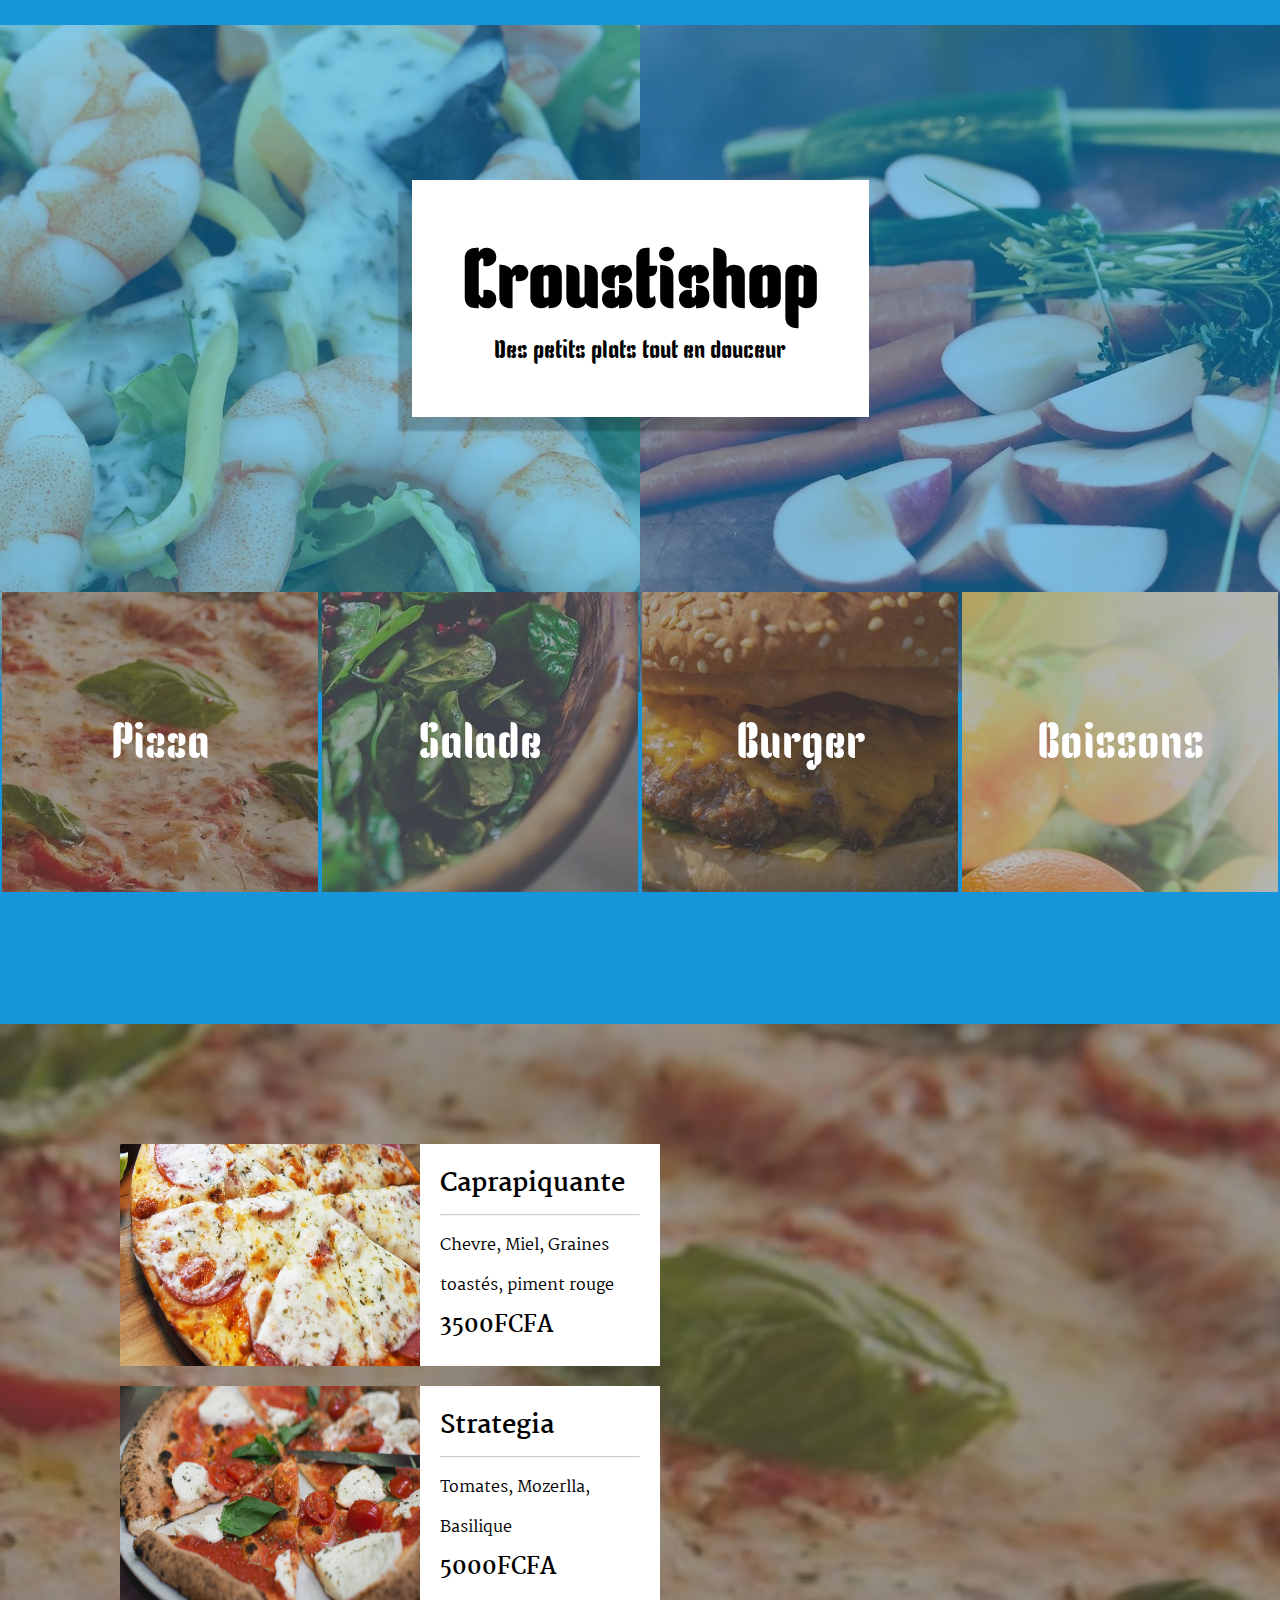
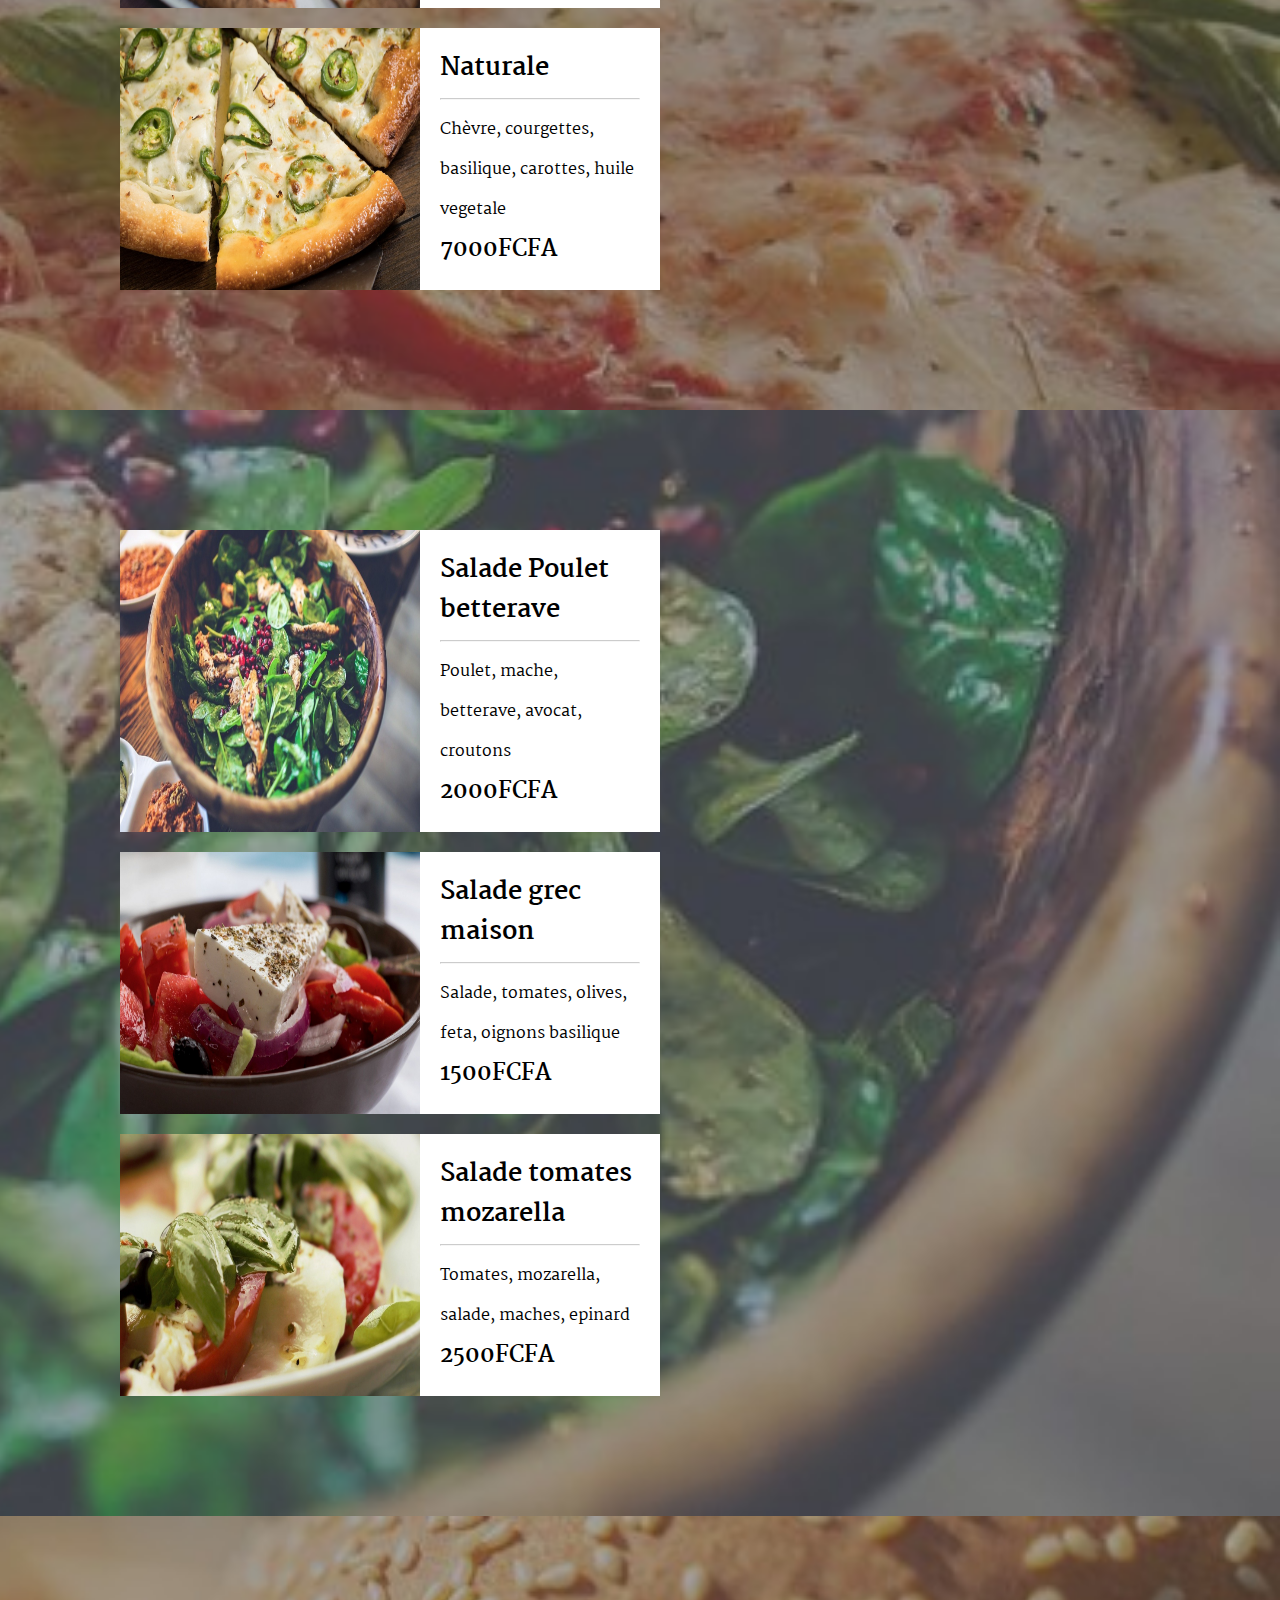
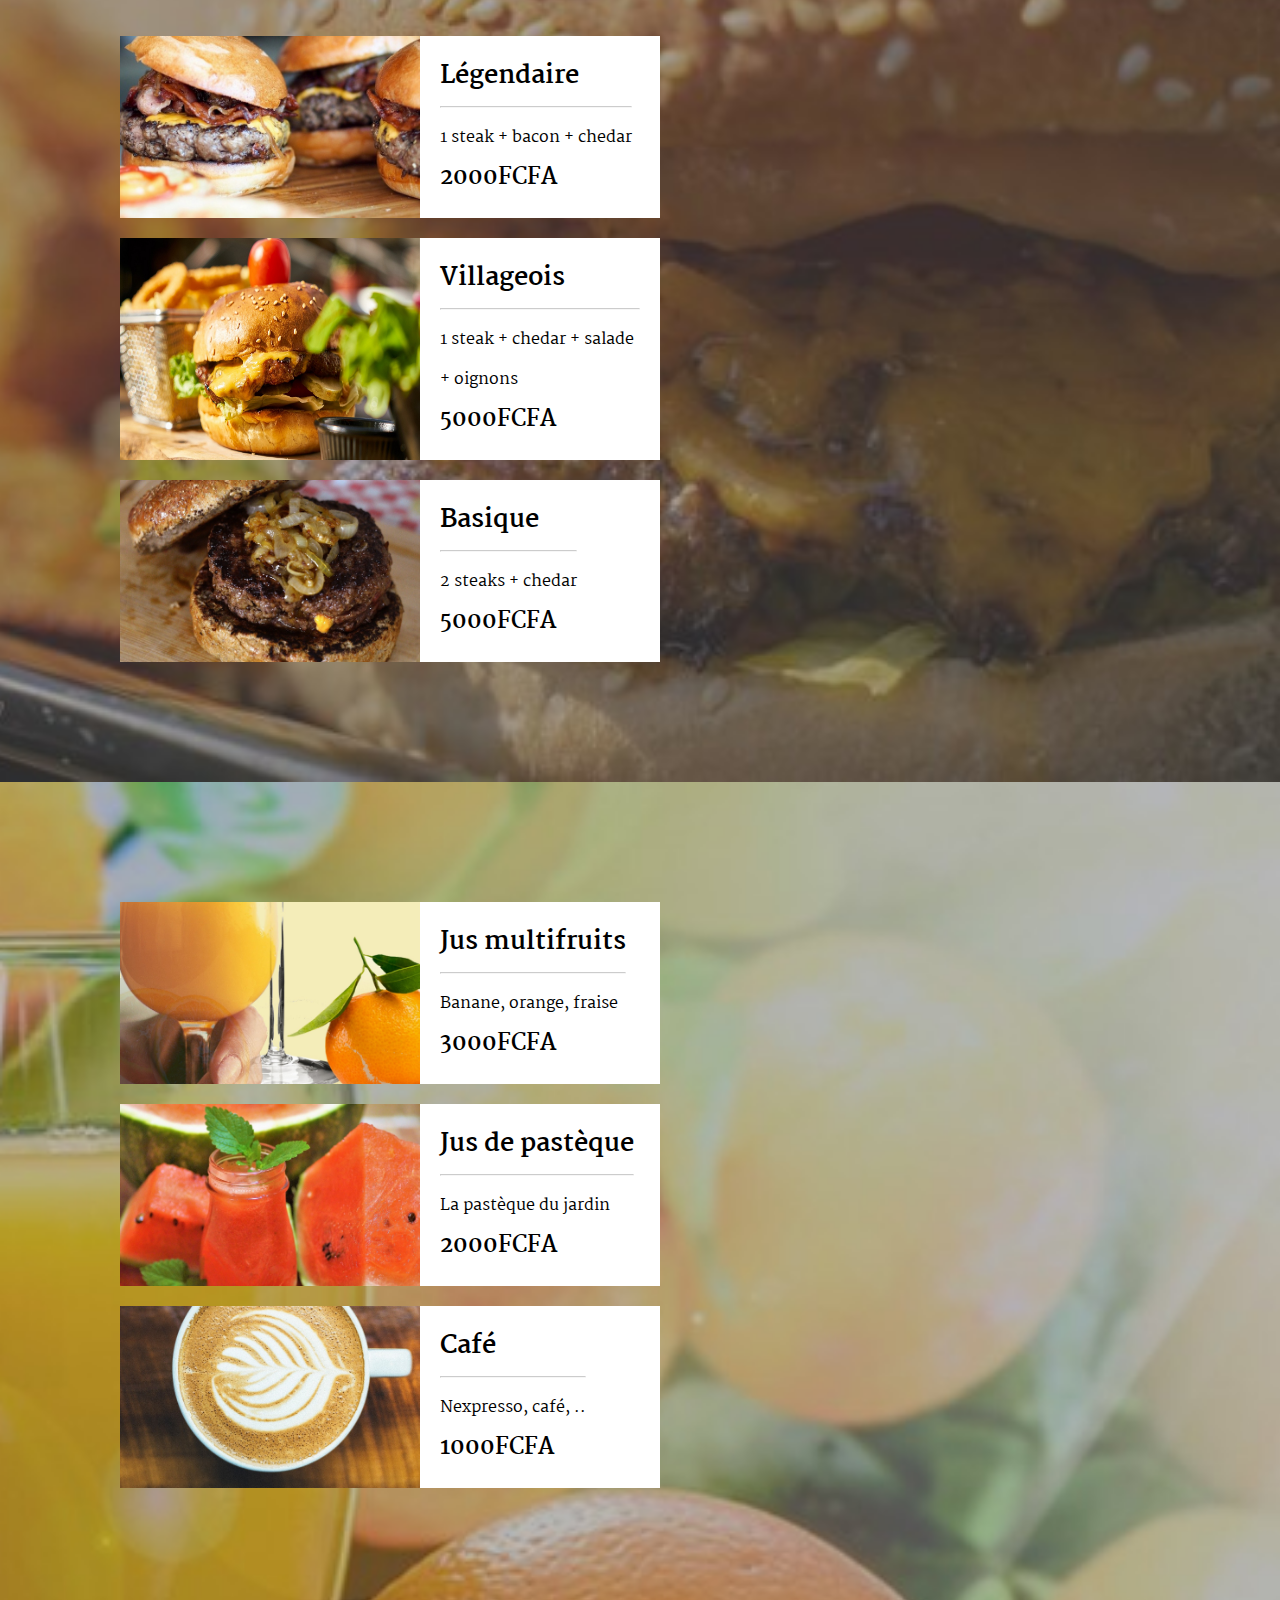
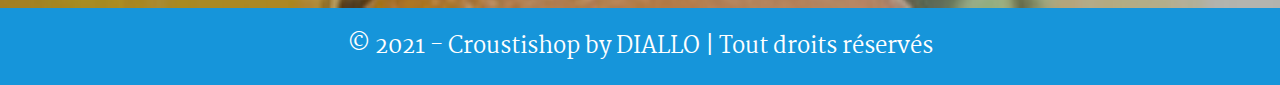
<file: SITE-Restaurant/index.html>
<!DOCTYPE html>
<html>
    <head>
        <title>Croustishop - Restaurant</title>
        <meta charset="utf-8">
        <link rel="stylesheet" type="text/css" href="css/styles.css">
        <link href="https://fonts.googleapis.com/css2?family=Kenia&display=swap" rel="stylesheet">
        <link href="https://fonts.googleapis.com/css2?family=Martel:wght@700&display=swap" rel="stylesheet">
    </head>
    <body>

        <!-- balise pour le haut de page -->
        <header>

            <div class="title-box">
                <!-- titre pour ma page -->
                <h1>Croustishop</h1>
                <!-- slogan pour ma page -->
                <p>Des petits plats tout en douceur</p>
            </div>

            <!-- slider d'images -->
            <div class="slider">
                <div class="slides">
                    <div class="slide"><img src="images/1.jpg"></div>
                    <div class="slide"><img src="images/2.jpg"></div>
                    <div class="slide"><img src="images/3.jpg"></div>
                    <div class="slide"><img src="images/4.jpg"></div>
                </div>
            </div>

        </header>

        <div id="sticky-header" class="section-menu">
            <!-- menu de navigation -->
            <nav class="menu">
                <ul>
                    <li class="nav-item pizza"><a href="#pizza">Pizza</a></li>
                    <li class="nav-item salade"><a href="#salade">Salade</a></li>
                    <li class="nav-item burger"><a href="#burger">Burger</a></li>
                    <li class="nav-item boisson"><a href="#boisson">Boissons</a></li>
                </ul>
            </nav>
        </div>

        <main id="main">

            <!-- section pizza -->
            <section id="pizza" class="pizza">

                <div class="item">
                    <img src="images/pizza1.jpg">
                    <div class="item-infos">
                        <h3>Caprapiquante</h3>
                        <hr>
                        <p>Chevre, Miel, Graines toastés, piment rouge</p>
                        <p class="prix">3500FCFA</p>
                    </div>
                </div>

                <div class="item">
                    <img src="images/pizza2.jpg">
                    <div class="item-infos">
                        <h3>Strategia</h3>
                        <hr>
                        <p>Tomates, Mozerlla, Basilique</p>
                        <p class="prix">5000FCFA</p>
                    </div>
                </div>

                <div class="item">
                    <img src="images/pizza3.jpg">
                    <div class="item-infos">
                        <h3>Naturale</h3>
                        <hr>
                        <p>Chèvre, courgettes, basilique, carottes, huile vegetale</p>
                        <p class="prix">7000FCFA</p>
                    </div>
                </div>

            </section>

            <!-- section pizza -->
            <section id="salade" class="salade">

                <div class="item">
                    <img src="images/salade1.jpg">
                    <div class="item-infos">
                        <h3>Salade Poulet betterave</h3>
                        <hr>
                        <p>Poulet, mache, betterave, avocat, croutons</p>
                        <p class="prix">2000FCFA</p>
                    </div>
                </div>

                <div class="item">
                    <img src="images/salade2.jpg">
                    <div class="item-infos">
                        <h3>Salade grec maison</h3>
                        <hr>
                        <p>Salade, tomates, olives, feta, oignons basilique</p>
                        <p class="prix">1500FCFA</p>
                    </div>
                </div>

                <div class="item">
                    <img src="images/salade3.jpg">
                    <div class="item-infos">
                        <h3>Salade tomates mozarella</h3>
                        <hr>
                        <p>Tomates, mozarella, salade, maches, epinard</p>
                        <p class="prix">2500FCFA</p>
                    </div>
                </div>

            </section>

            <!-- section burger -->
            <section id="burger" class="burger">

                <div class="item">
                    <img src="images/burger1.jpg">
                    <div class="item-infos">
                        <h3>Légendaire</h3>
                        <hr>
                        <p>1 steak + bacon + chedar</p>
                        <p class="prix">2000FCFA</p>
                    </div>
                </div>

                <div class="item">
                    <img src="images/burger2.jpg">
                    <div class="item-infos">
                        <h3>Villageois</h3>
                        <hr>
                        <p>1 steak + chedar + salade + oignons</p>
                        <p class="prix">5000FCFA</p>
                    </div>
                </div>

                <div class="item">
                    <img src="images/burger3.jpg">
                    <div class="item-infos">
                        <h3>Basique</h3>
                        <hr>
                        <p>2 steaks + chedar</p>
                        <p class="prix">5000FCFA</p>
                    </div>
                </div>

            </section>

            <!-- section boisson -->
            <section id="boisson" class="boisson">

                <div class="item">
                    <img src="images/boisson1.jpg">
                    <div class="item-infos">
                        <h3>Jus multifruits</h3>
                        <hr>
                        <p>Banane, orange, fraise</p>
                        <p class="prix">3000FCFA</p>
                    </div>
                </div>

                <div class="item">
                    <img src="images/boisson2.jpg">
                    <div class="item-infos">
                        <h3>Jus de pastèque</h3>
                        <hr>
                        <p>La pastèque du jardin</p>
                        <p class="prix">2000FCFA</p>
                    </div>
                </div>

                <div class="item">
                    <img src="images/boisson3.jpg">
                    <div class="item-infos">
                        <h3>Café</h3>
                        <hr>
                        <p>Nexpresso, café, ..</p>
                        <p class="prix">1000FCFA</p>
                    </div>
                </div>

            </section>


        </main>

        <!-- pied de page -->
        <footer>

            <!-- <iframe src="https://www.google.com/maps/embed?pb=!1m14!1m8!1m3!1d1215.8477370203423!2d7.009924806269946!3d43.548428402165804!3m2!1i1024!2i768!4f13.1!3m3!1m2!1s0x12ce81882273aecb%3A0xbd005f6dea4c4a9c!2zT-KAmUtleSBCZWFjaA!5e0!3m2!1sfr!2sfr!4v1588434675888!5m2!1sfr!2sfr" width="100%" height="450" frameborder="0" style="border:0;" allowfullscreen="" aria-hidden="false" tabindex="0"></iframe> -->

            <p>&copy; 2021 - Croustishop by DIALLO | Tout droits réservés</p>
        </footer>

        <!-- charge le script javascript -->
        <script src="js/stickyscroll.js"></script>

    </body>
</html>
</file>
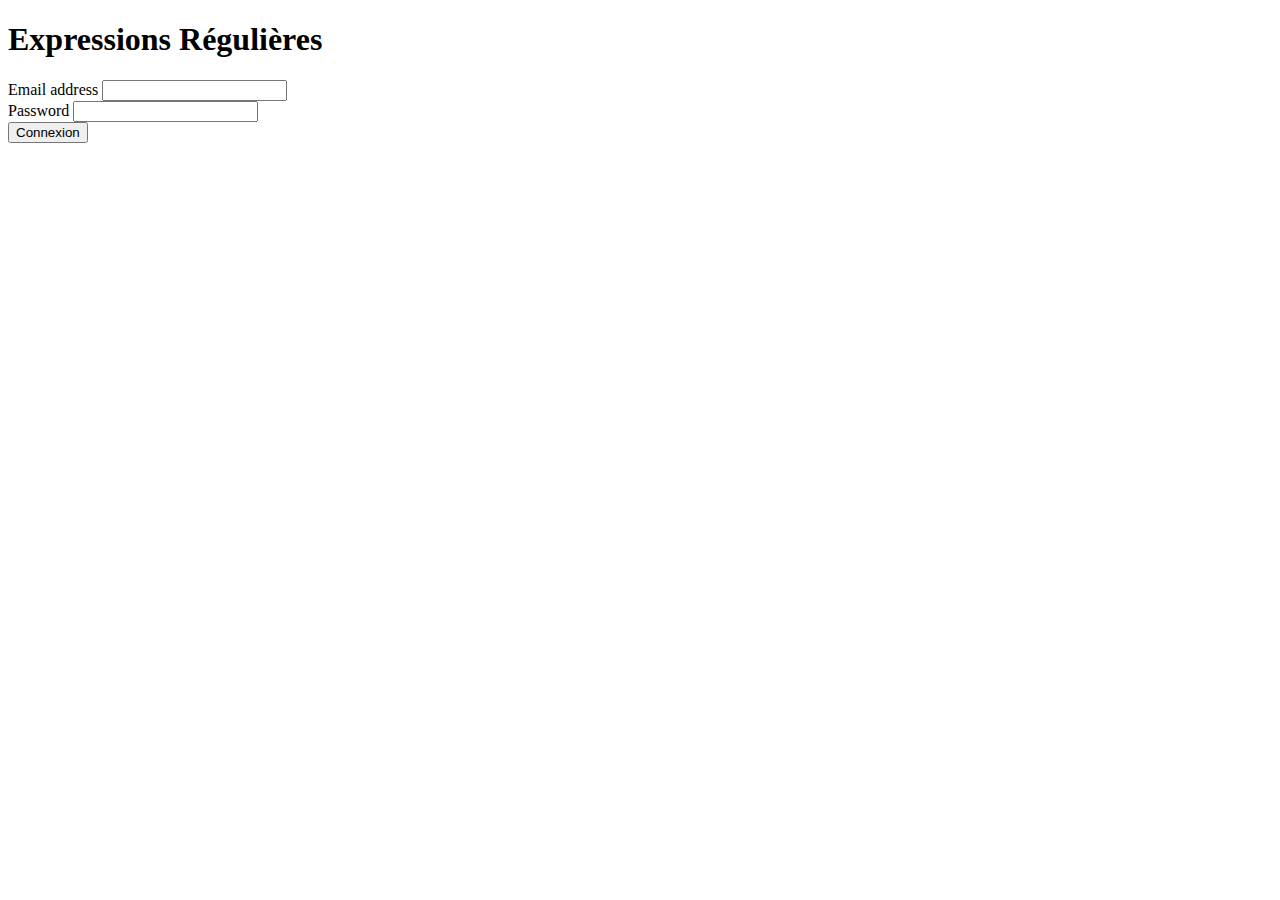
<file: Regex/regex.html>
<!DOCTYPE html>
<html lang="en">
<head>
    <meta charset="UTF-8">
    <meta http-equiv="X-UA-Compatible" content="IE=edge">
    <meta name="viewport" content="width=device-width, initial-scale=1.0">
    <link href="https://cdn.jsdelivr.net/npm/bootstrap@5.1.3/dist/css/bootstrap.min.css" rel="stylesheet" integrity="sha384-1BmE4kWBq78iYhFldvKuhfTAU6auU8tT94WrHftjDbrCEXSU1oBoqyl2QvZ6jIW3" crossorigin="anonymous">
    <title>Document</title>
</head>
<body>
  
    <div class="container">
        <div class="row justify-content-center">
            <div class="col-8">
                <h1 class="my-5">Expressions Régulières</h1>


                <form  action="" method="POST" id="loginForm">
                    <div class="mb-3">
                      <label for="email" class="form-label">Email address</label>
                      <input type="text" class="form-control" name="email">
                      <small></small>
                    </div>

                    <div class="mb-3">
                      <label for="password" class="form-label">Password</label>
                      <input type="text" class="form-control" name="password">
                      <small></small>
                    </div>

                    <button type="submit" class="btn btn-primary ">Connexion</button>
                  </form>
            </div>
        </div>
    </div>

    <script src="regex.js"></script>
</body>
</html>
</file>
<file: SITE-Restaurant/css/styles.css>
* {
    margin: 0;
    padding: 0;
}

html {
    scroll-behavior: smooth;
}

body {
    background-color: #1695DA;
}

header {
    display: flex;
    flex-direction: column;
    justify-content: center;
    align-items: center;
}

div.title-box {
    background-color: white;
    position: absolute;
    z-index: 999;
    padding: 50px;
    top: 180px;
    box-shadow: -13px 13px 2px 1px rgba(0, 0, 0, .2);
}

header h1{
    font-size: 80px;
    text-align: center;
}

header p {
    font-size: 25px;
    text-align: center;
}

header h1, header p, li {
    font-family: 'Kenia', cursive;
}

/* slider */

.slider {
    overflow: hidden;
}

.slides {
    display: flex;
    align-items: center;
    flex-direction: row;
    width: calc(500px * 4);
    height: 720px;
    animation: glisse 15s infinite ease;
}

.slide {
    opacity: 0.5;
}

@keyframes glisse{

    0% {
        transform: translateX(0);
    }

    10% {
        transform: translateX(0);
    }

    33% {
        transform: translateX(-500px);
    }

    66% {
        transform: translateX(-500px);
    }

    100% {
        transform: translateX(0);
    }

}

/* navigation menu */

.section-menu {
    justify-content: center;
    transform: translateY(-130px);
    display: flex;
    flex-direction: row;
}

nav.menu {
    width: calc(500px * 4);
}

nav.menu ul {
    display: flex;
    flex-direction: row;
}

nav.menu ul li {
    list-style-type: none;
    display: flex;
    align-items: center;
    justify-content: center;
    transition: 0.3s all;
}

nav.menu ul li:hover {
    transform: scale(0.90);
    transition: 0.3s all;
}

nav.menu ul li a {
    color: white;
    text-decoration: none;
    font-size: 50px;
}

.nav-item {
    flex: 1;
    height: 300px;
}

.pizza {
    background: url(../images/pizza-banner.jpg) 100%;
    background-repeat: no-repeat;
    background-size: cover;
}

.salade {
    background: url(../images/salad-banner.jpg) 100%;
    background-repeat: no-repeat;
    background-size: cover;
}

.burger {
    background: url(../images/burger-banner.jpg) 100%;
    background-repeat: no-repeat;
    background-size: cover;
}

.boisson {
    background: url(../images/boisson-banner.jpg) 100%;
    background-repeat: no-repeat;
    background-size: cover;
}

/* sections plats */

.item {
    background-color: white;
    margin: 20px;
    display: flex;
    cursor: pointer;
    transition: 0.3s all;
    width: 50%;
}

.item:hover {
    transform: scale(1.1);
    transition: 0.3s all;
}

.item:hover {
    transition: 0.3s all;
    box-shadow: -8px 8px 2px 1px rgba(0, 0, 0, .1);
}

.item-infos {
    padding: 20px;
    line-height: 40px;
}

section {
    padding: 100px;
    font-family: 'Martel', serif;
}

.item-infos h3 {
    font-size: 25px;
}
.item-infos hr {
    margin: 10px 0 10px 0;
    opacity: 0.5;
}

p.prix {
    font-weight: bold;
    font-size: 22px;
}

section img {
    width: 300px;
}

/* menu bloqué à droite */

.sticky {
    position: fixed;
    width: 500px;
    top: 30vh;
    right: 50px;
    transform: translateY(10px);
    transition: 0.6s all;
}

.sticky + #main {
    padding-top: 200px;
}

.sticky nav.menu ul {
    flex-direction: column;
}

.sticky, nav.menu ul li {
    margin: 2px;
}

/* pied de page */

footer p {
    font-size: 22px;
    text-align: center;
    color: white;
    padding: 20px;
    font-family: 'Martel', serif;
}
</file>
